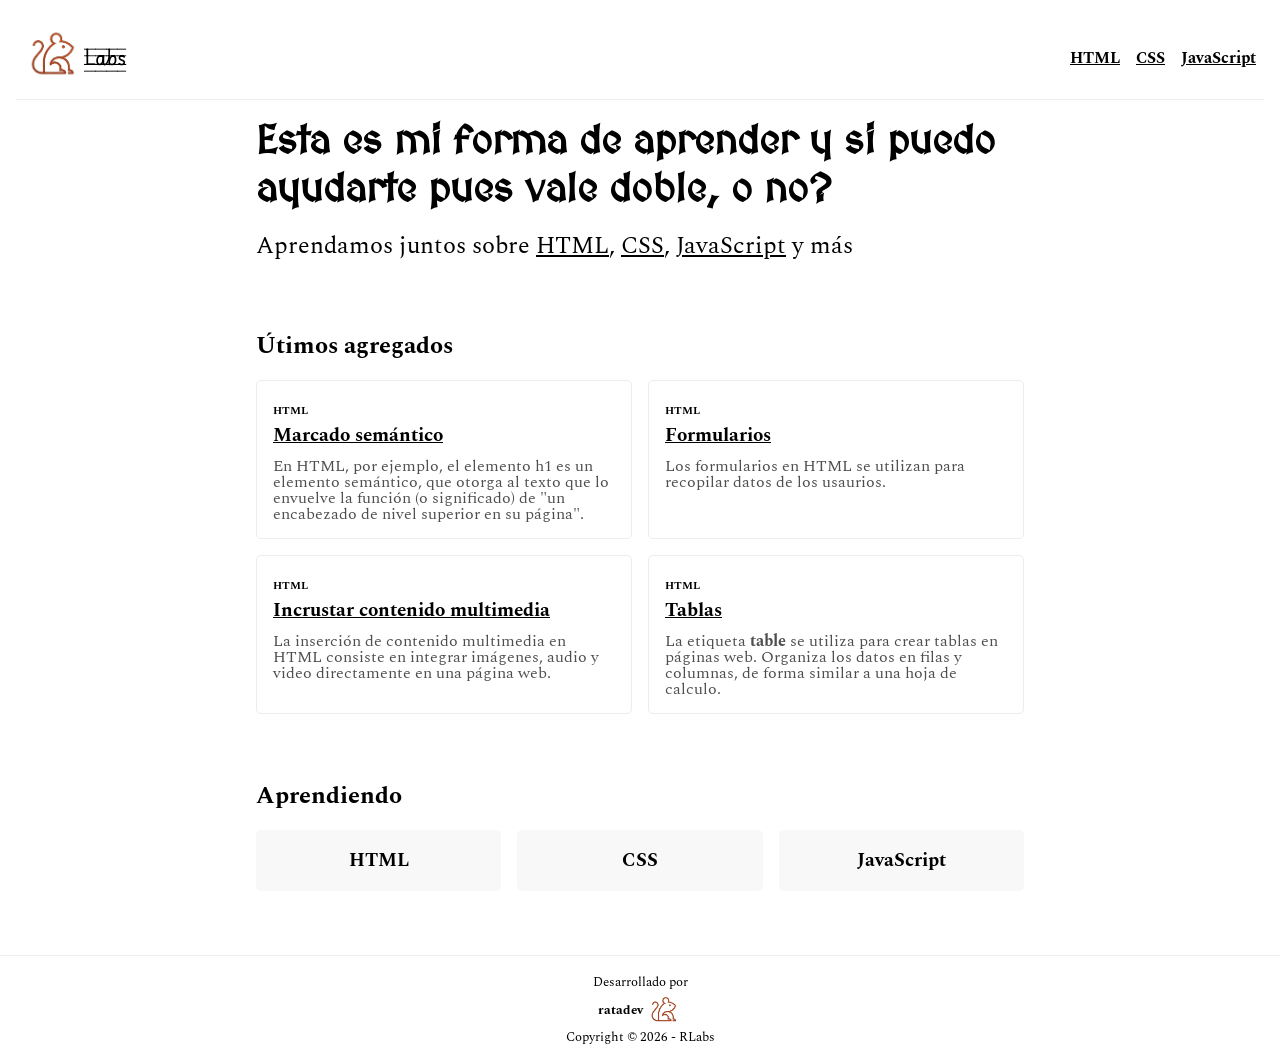
<file: index.html>
<!doctype html>
<html lang="en">
  <head>
    <meta charset="UTF-8" />
    <meta name="viewport" content="width=device-width, initial-scale=1.0" />
    <title>RLabs</title>
    <link rel="stylesheet" href="styles.css" />
    <link rel="icon" type="image/x-icon" href="./public/logo.png" />
  </head>
  <body>
    <div class="container">
      <!-- Navegación -->
      <header>
        <div class="logo">
          <a href="./index.html">
            <img src="./public/logo.png" alt="Logo RLabs" width="60" />
          </a>
          <p>Labs</p>
        </div>
        <nav>
          <ul>
            <li><a href="./html/index.html">HTML</a></li>
            <li><a href="#css">CSS</a></li>
            <li><a href="#javascript">JavaScript</a></li>
          </ul>
        </nav>
      </header>

      <main>
        <!-- Banner -->
        <section class="banner">
          <h1>
            Esta es mi forma de aprender y si puedo ayudarte pues vale doble, o
            no?
          </h1>
          <p>
            Aprendamos juntos sobre <a href="#">HTML</a>, <a href="#">CSS</a>,
            <a href="#">JavaScript</a> y más
          </p>
        </section>

        <!-- Ultimos agregados -->
        <section class="latest-added">
          <h2>Útimos agregados</h2>
          <div class="latest-added-grid">
            <article class="latest-added-article">
              <small><a href="./html/index.html">HTML</a></small>
              <h3>
                <a href="./html/09-semantic-markup.html">Marcado semántico</a>
              </h3>
              <p>
                En HTML, por ejemplo, el elemento h1 es un elemento semántico,
                que otorga al texto que lo envuelve la función (o significado)
                de "un encabezado de nivel superior en su página".
              </p>
            </article>
            <article class="latest-added-article">
              <small><a href="./html/index.html">HTML</a></small>
              <h3>
                <a href="./html/08-form.html">Formularios</a>
              </h3>
              <p>
                Los formularios en HTML se utilizan para recopilar datos de los
                usaurios.
              </p>
            </article>
            <article class="latest-added-article">
              <small><a href="./html/index.html">HTML</a></small>
              <h3>
                <a href="./html/07-embedding-media.html"
                  >Incrustar contenido multimedia</a
                >
              </h3>
              <p>
                La inserción de contenido multimedia en HTML consiste en
                integrar imágenes, audio y video directamente en una página web.
              </p>
            </article>
            <article class="latest-added-article">
              <small><a href="./html/index.html">HTML</a></small>
              <h3>
                <a href="./html/06-table.html">Tablas</a>
              </h3>
              <p>
                La etiqueta <strong>table</strong> se utiliza para crear tablas
                en páginas web. Organiza los datos en filas y columnas, de forma
                similar a una hoja de calculo.
              </p>
            </article>
          </div>
        </section>

        <!-- Techs -->
        <section class="techs">
          <h2>Aprendiendo</h2>
          <div class="techs-grid">
            <article class="tech-article">
              <h3><a href="./html/index.html">HTML</a></h3>
            </article>
            <article class="tech-article">
              <h3><a href="#">CSS</a></h3>
            </article>
            <article class="tech-article">
              <h3><a href="#">JavaScript</a></h3>
            </article>
          </div>
        </section>
      </main>
    </div>

    <footer>
      <small>Desarrollado por</small>
      <a class="author-link" href="https://github.com/ratadev">
        <h5>ratadev</h5>
        <img src="./public/logo.png" alt="GitHub" />
      </a>
      <small>Copyright &copy; 2026 - RLabs</small>
    </footer>

    <!-- TODO: Agregar README.md y subirlo. -->
  </body>
</html>
</file>
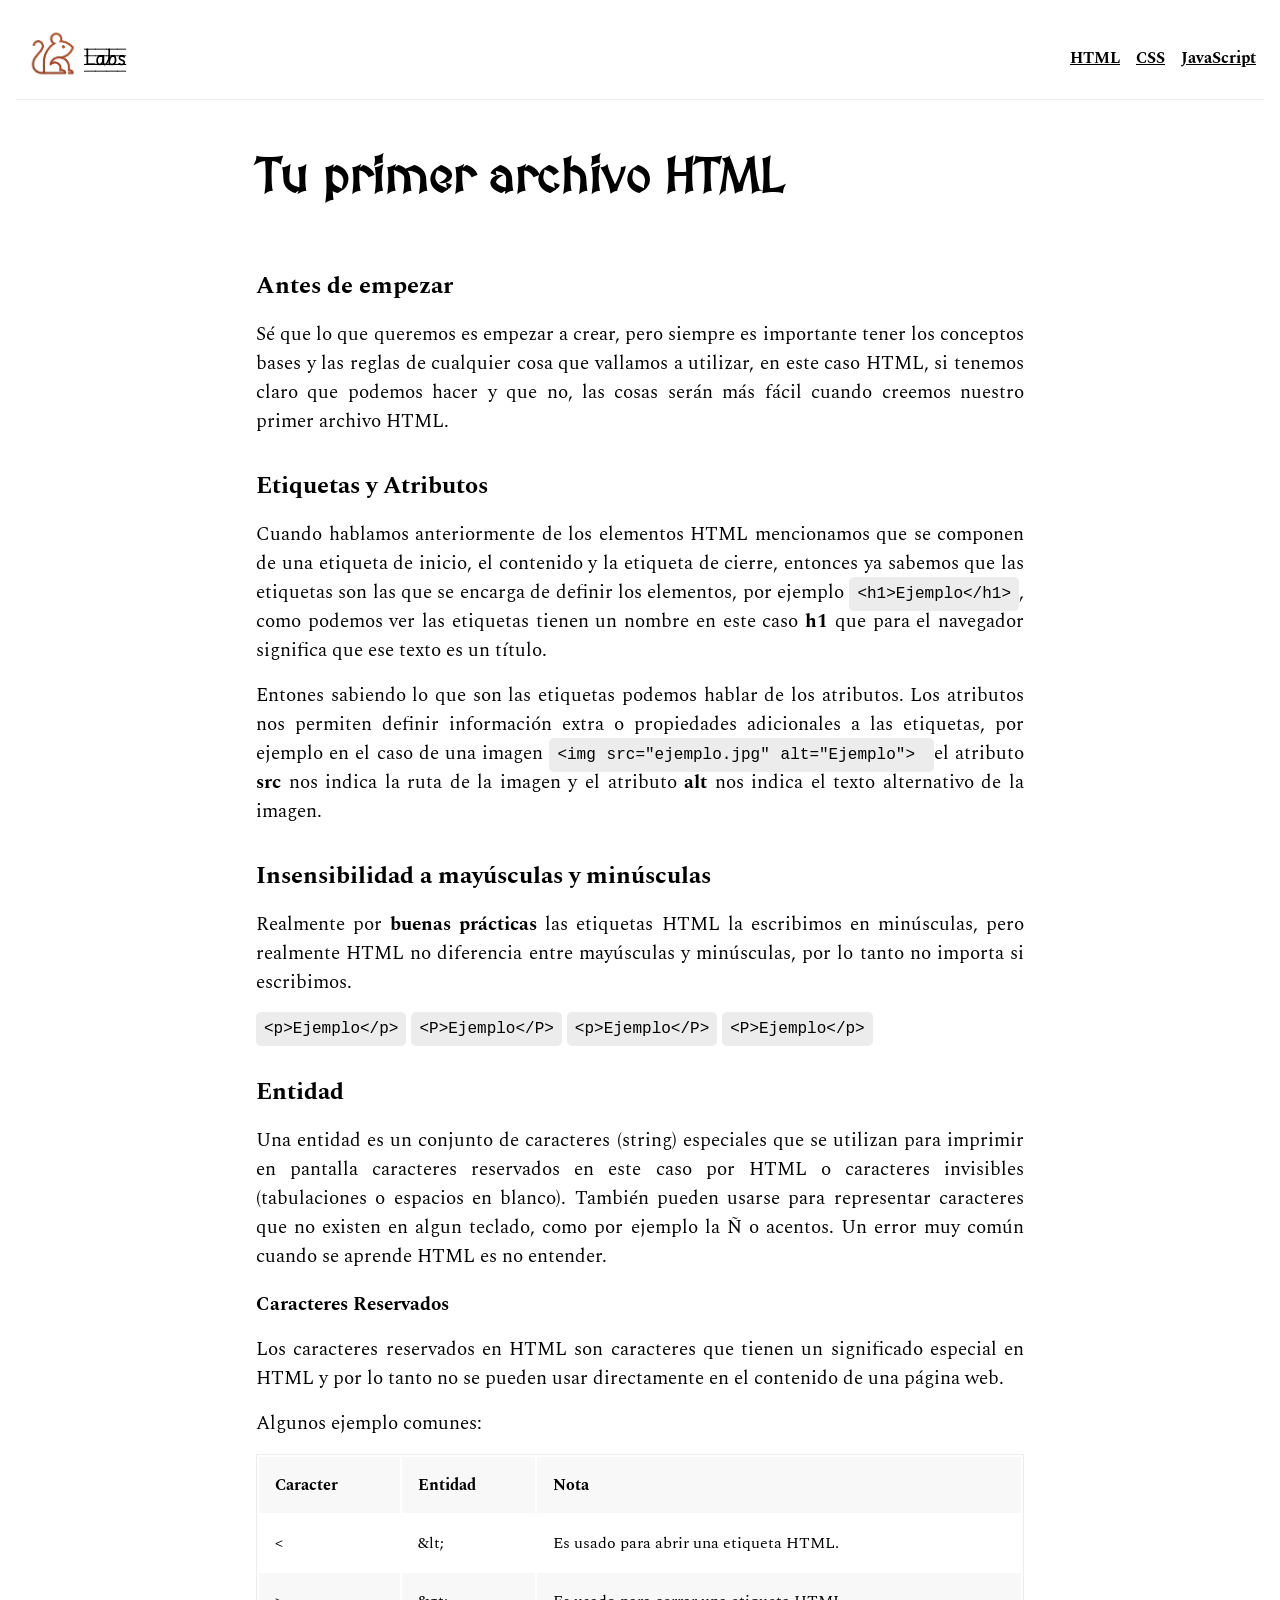
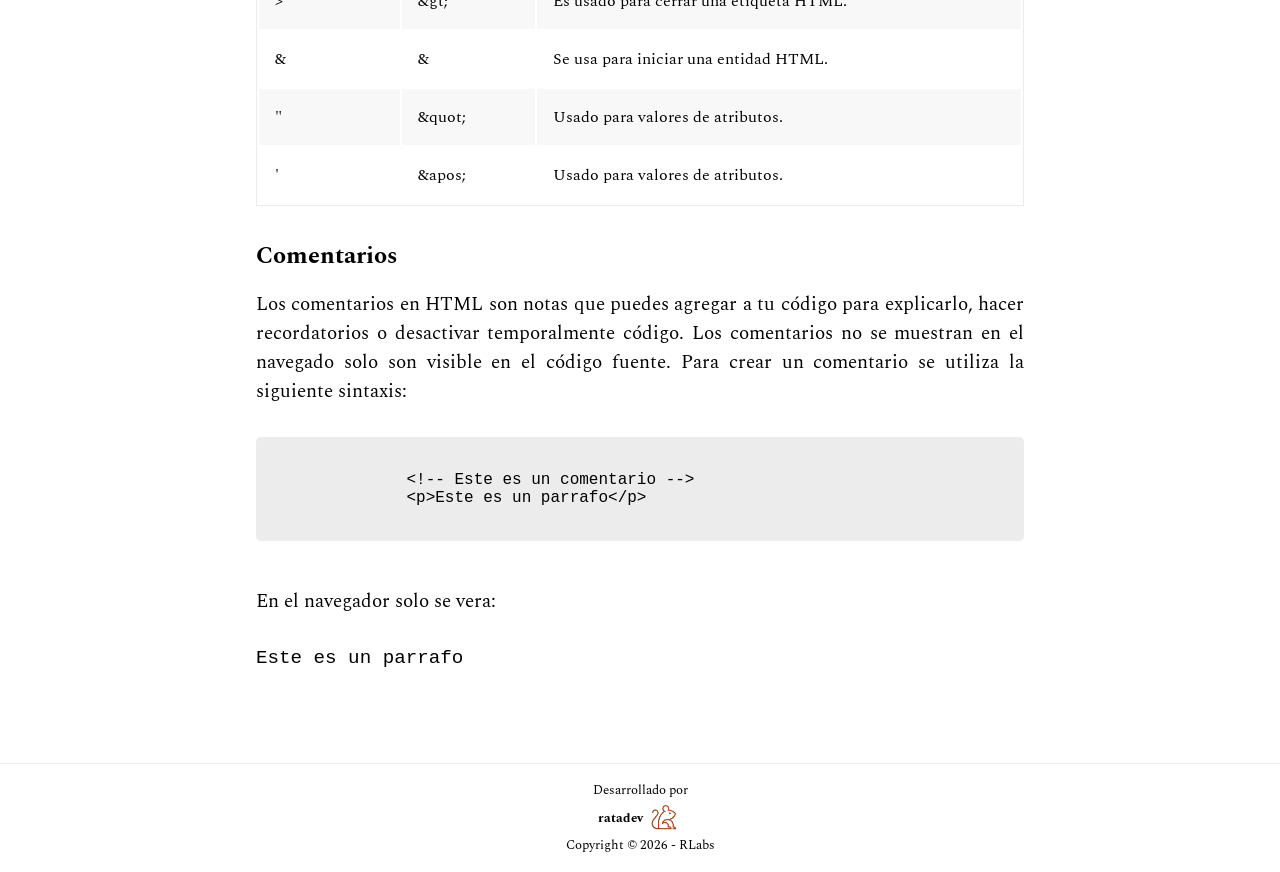
<file: html/01-First-htm-file.html>
<!doctype html>
<html lang="en">
  <head>
    <meta charset="UTF-8" />
    <meta name="viewport" content="width=device-width, initial-scale=1.0" />
    <title>My First HTML File</title>
    <link rel="stylesheet" href="../styles.css" />
  </head>
  <body>
    <div class="container">
      <header>
        <div class="logo">
          <a href="../index.html">
            <img src="../public/logo.png" alt="Logo RLabs" width="60" />
          </a>
          <p>Labs</p>
        </div>
        <nav>
          <ul>
            <li><a href="./index.html">HTML</a></li>
            <li><a href="#css">CSS</a></li>
            <li><a href="#javascript">JavaScript</a></li>
          </ul>
        </nav>
      </header>

      <main>
        <section class="section-title">
          <h1>Tu primer archivo HTML</h1>
        </section>

        <section class="section-content">
          <h2>Antes de empezar</h2>
          <p>
            Sé que lo que queremos es empezar a crear, pero siempre es
            importante tener los conceptos bases y las reglas de cualquier cosa
            que vallamos a utilizar, en este caso HTML, si tenemos claro que
            podemos hacer y que no, las cosas serán más fácil cuando creemos
            nuestro primer archivo HTML.
          </p>

          <h2>Etiquetas y Atributos</h2>
          <p>
            Cuando hablamos anteriormente de los elementos HTML mencionamos que
            se componen de una etiqueta de inicio, el contenido y la etiqueta de
            cierre, entonces ya sabemos que las etiquetas son las que se encarga
            de definir los elementos, por ejemplo
            <code class="code">&lt;h1&gt;Ejemplo&lt;/h1&gt;</code>, como podemos
            ver las etiquetas tienen un nombre en este caso
            <strong>h1</strong> que para el navegador significa que ese texto es
            un título.
          </p>
          <p>
            Entones sabiendo lo que son las etiquetas podemos hablar de los
            atributos. Los atributos nos permiten definir información extra o
            propiedades adicionales a las etiquetas, por ejemplo en el caso de
            una imagen
            <code class="code">
              &lt;img src="ejemplo.jpg" alt="Ejemplo"&gt;
            </code>
            el atributo <strong>src</strong> nos indica la ruta de la imagen y
            el atributo <strong>alt</strong> nos indica el texto alternativo de
            la imagen.
          </p>

          <h2>Insensibilidad a mayúsculas y minúsculas</h2>
          <p>
            Realmente por <strong>buenas prácticas</strong> las etiquetas HTML
            la escribimos en minúsculas, pero realmente HTML no diferencia entre
            mayúsculas y minúsculas, por lo tanto no importa si escribimos.
          </p>
          <p>
            <code class="code">&lt;p&gt;Ejemplo&lt;/p&gt;</code>
            <code class="code">&lt;P&gt;Ejemplo&lt;/P&gt;</code>
            <code class="code">&lt;p&gt;Ejemplo&lt;/P&gt;</code>
            <code class="code">&lt;P&gt;Ejemplo&lt;/p&gt;</code>
          </p>

          <h2>Entidad</h2>
          <p>
            Una entidad es un conjunto de caracteres (string) especiales que se
            utilizan para imprimir en pantalla caracteres reservados en este
            caso por HTML o caracteres invisibles (tabulaciones o espacios en
            blanco). También pueden usarse para representar caracteres que no
            existen en algun teclado, como por ejemplo la Ñ o acentos. Un error
            muy común cuando se aprende HTML es no entender.
          </p>
          <h3>Caracteres Reservados</h3>
          <p>
            Los caracteres reservados en HTML son caracteres que tienen un
            significado especial en HTML y por lo tanto no se pueden usar
            directamente en el contenido de una página web.
          </p>
          <p>Algunos ejemplo comunes:</p>
          <table class="table">
            <thead>
              <tr>
                <th>Caracter</th>
                <th>Entidad</th>
                <th>Nota</th>
              </tr>
            </thead>
            <tbody>
              <tr>
                <td>&lt;</td>
                <td>&amp;lt;</td>
                <td>Es usado para abrir una etiqueta HTML.</td>
              </tr>
              <tr>
                <td>&gt;</td>
                <td>&amp;gt;</td>
                <td>Es usado para cerrar una etiqueta HTML.</td>
              </tr>
              <tr>
                <td>&amp;</td>
                <td>&amp</td>
                <td>Se usa para iniciar una entidad HTML.</td>
              </tr>
              <tr>
                <td>&quot;</td>
                <td>&amp;quot;</td>
                <td>Usado para valores de atributos.</td>
              </tr>
              <tr>
                <td>&apos;</td>
                <td>&amp;apos;</td>
                <td>Usado para valores de atributos.</td>
              </tr>
            </tbody>
          </table>

          <h2>Comentarios</h2>
          <p>
            Los comentarios en HTML son notas que puedes agregar a tu código
            para explicarlo, hacer recordatorios o desactivar temporalmente
            código. Los comentarios no se muestran en el navegado solo son
            visible en el código fuente. Para crear un comentario se utiliza la
            siguiente sintaxis:
          </p>
          <pre>
            <code>
              &lt;!-- Este es un comentario -->
              &lt;p&gt;Este es un parrafo&lt;/p&gt;
            </code>
          </pre>
          <p>En el navegador solo se vera:</p>
          <pre>
            <p>Este es un parrafo</p>
          </pre>
        </section>
      </main>
    </div>

    <footer>
      <small>Desarrollado por</small>
      <a class="author-link" href="https://github.com/ratadev">
        <h5>ratadev</h5>
        <img src="../public/logo.png" alt="GitHub" />
      </a>
      <small>Copyright &copy; 2026 - RLabs</small>
    </footer>
  </body>
</html>
</file>
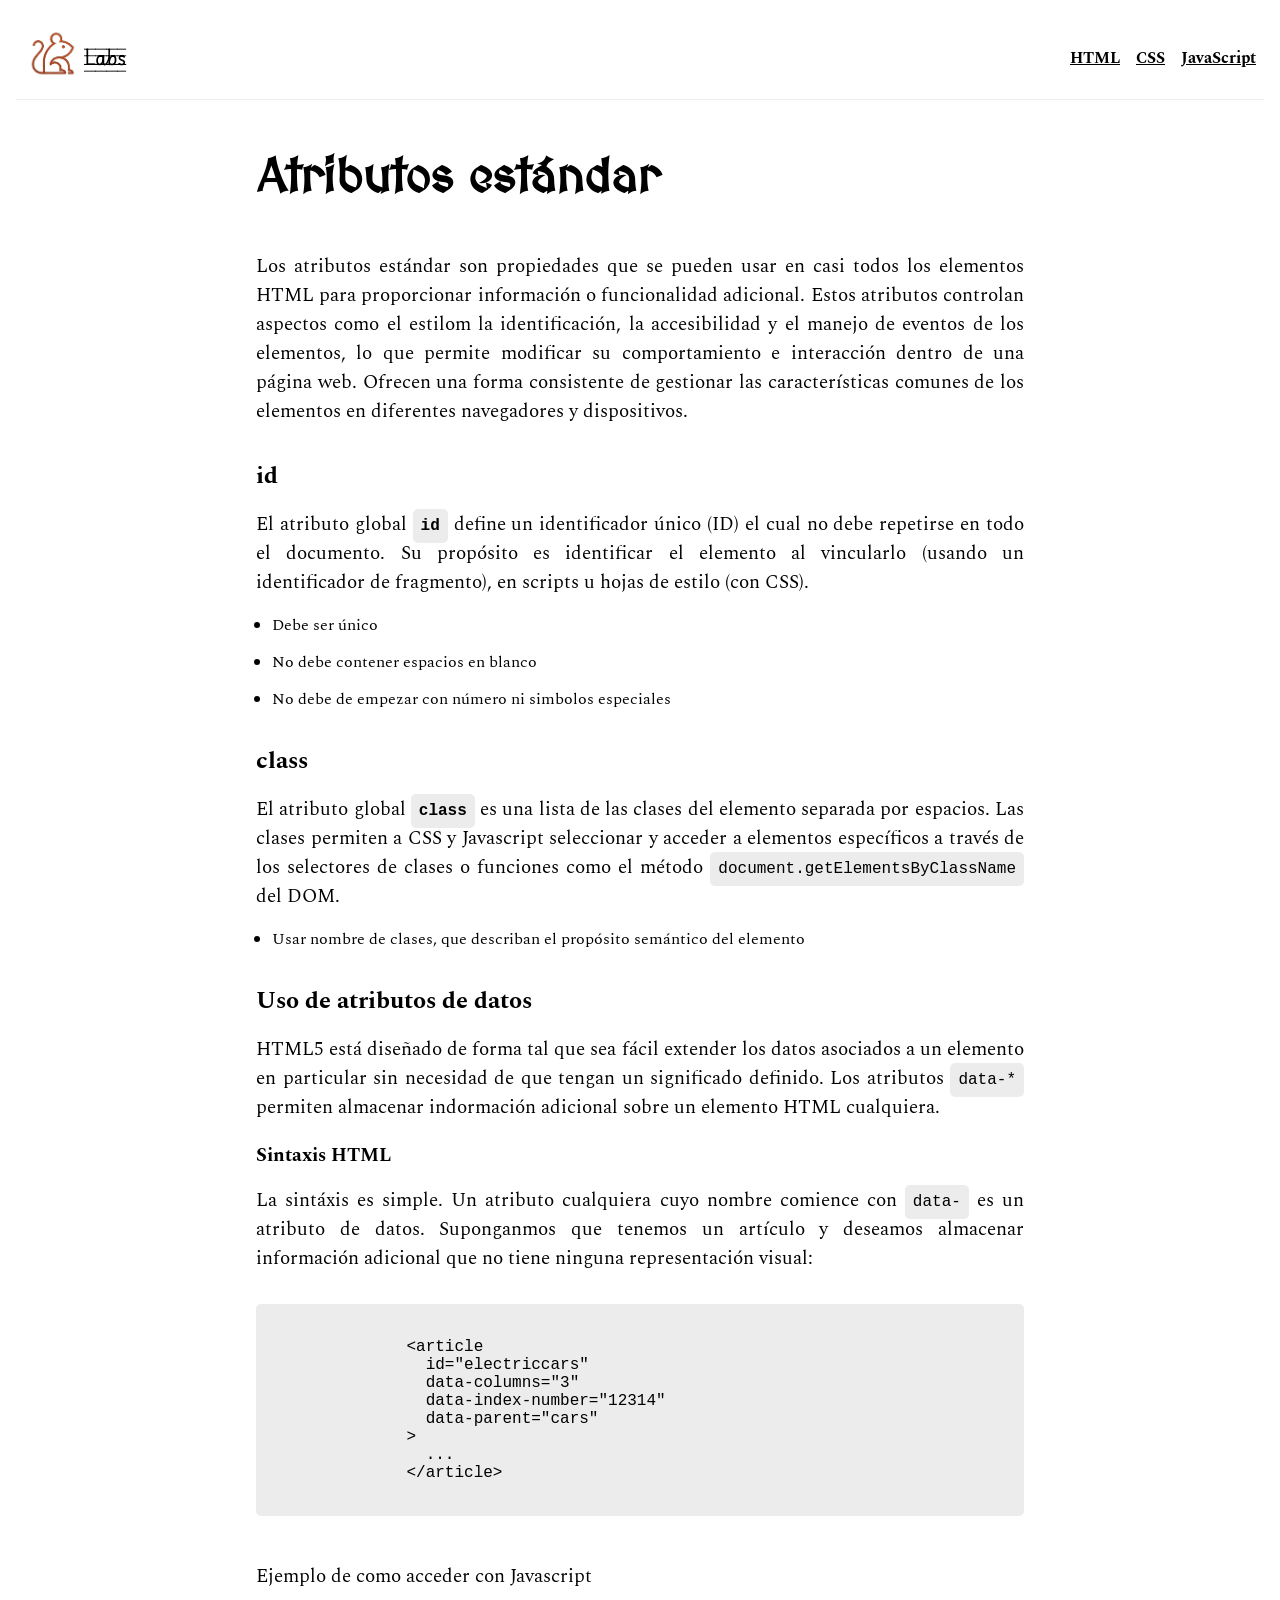
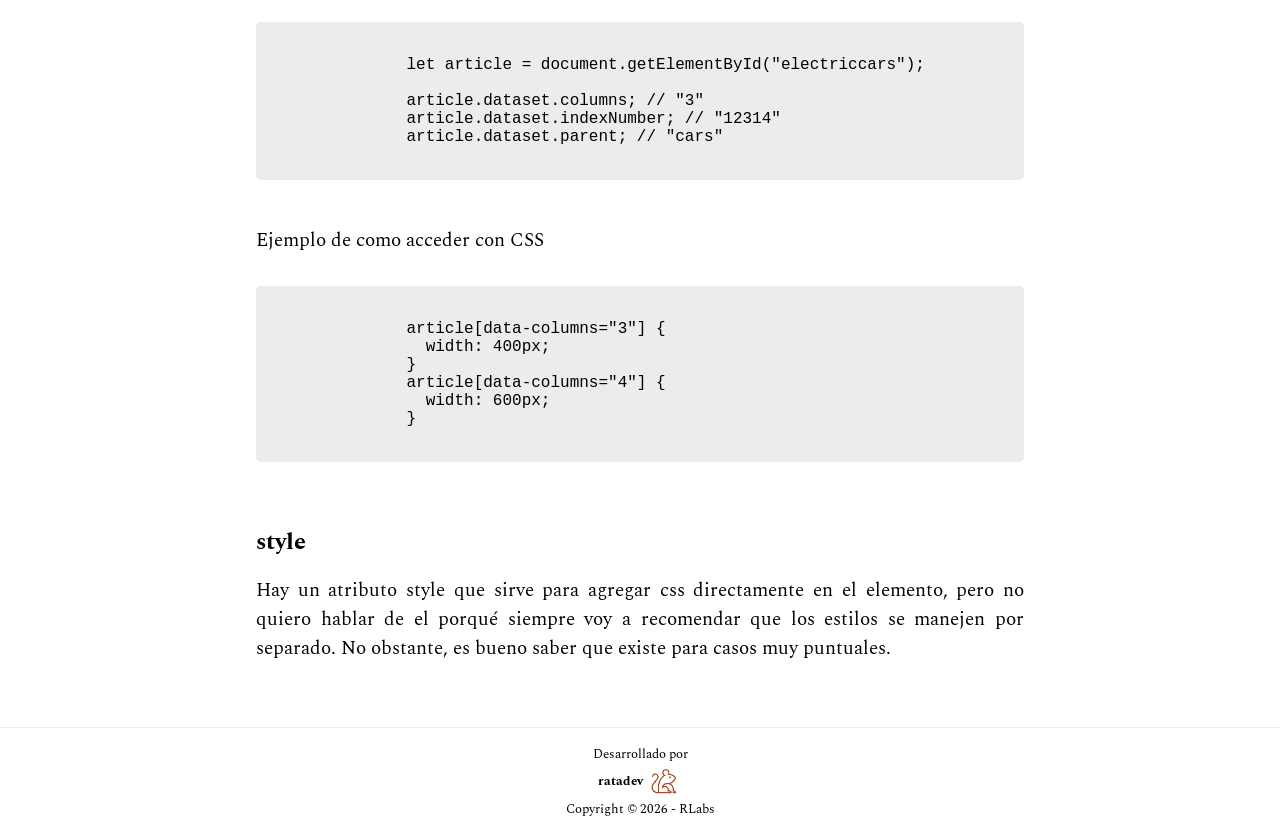
<file: html/04-standard-attributes.html>
<!doctype html>
<html lang="en">
  <head>
    <meta charset="UTF-8" />
    <meta name="viewport" content="width=device-width, initial-scale=1.0" />
    <title>Atributos Globales - HTML</title>
    <link rel="stylesheet" href="../styles.css" />
  </head>
  <body>
    <div class="container">
      <header>
        <div class="logo">
          <a href="../index.html">
            <img src="../public/logo.png" alt="Logo RLabs" width="60" />
          </a>
          <p>Labs</p>
        </div>
        <nav>
          <ul>
            <li><a href="./index.html">HTML</a></li>
            <li><a href="#css">CSS</a></li>
            <li><a href="#javascript">JavaScript</a></li>
          </ul>
        </nav>
      </header>

      <main>
        <section class="section-title">
          <h1>Atributos estándar</h1>
        </section>
        <section class="section-content">
          <p>
            Los atributos estándar son propiedades que se pueden usar en casi
            todos los elementos HTML para proporcionar información o
            funcionalidad adicional. Estos atributos controlan aspectos como el
            estilom la identificación, la accesibilidad y el manejo de eventos
            de los elementos, lo que permite modificar su comportamiento e
            interacción dentro de una página web. Ofrecen una forma consistente
            de gestionar las características comunes de los elementos en
            diferentes navegadores y dispositivos.
          </p>

          <h2>id</h2>
          <p>
            El atributo global <strong class="code">id</strong> define un
            identificador único (ID) el cual no debe repetirse en todo el
            documento. Su propósito es identificar el elemento al vincularlo
            (usando un identificador de fragmento), en scripts u hojas de estilo
            (con CSS).
          </p>
          <ul class="list">
            <li>Debe ser único</li>
            <li>No debe contener espacios en blanco</li>
            <li>No debe de empezar con número ni simbolos especiales</li>
          </ul>

          <h2>class</h2>
          <p>
            El atributo global <strong class="code">class</strong> es una lista
            de las clases del elemento separada por espacios. Las clases
            permiten a CSS y Javascript seleccionar y acceder a elementos
            específicos a través de los selectores de clases o funciones como el
            método <code class="code">document.getElementsByClassName</code> del
            DOM.
          </p>
          <ul class="list">
            <li>
              Usar nombre de clases, que describan el propósito semántico del
              elemento
            </li>
          </ul>

          <h2>Uso de atributos de datos</h2>
          <p>
            HTML5 está diseñado de forma tal que sea fácil extender los datos
            asociados a un elemento en particular sin necesidad de que tengan un
            significado definido. Los atributos
            <code class="code">data-*</code> permiten almacenar indormación
            adicional sobre un elemento HTML cualquiera.
          </p>
          <h3>Sintaxis HTML</h3>
          <p>
            La sintáxis es simple. Un atributo cualquiera cuyo nombre comience
            con <code class="code">data-</code> es un atributo de datos.
            Suponganmos que tenemos un artículo y deseamos almacenar información
            adicional que no tiene ninguna representación visual:
          </p>
          <pre>
            <code>
              &lt;article
                id="electriccars"
                data-columns="3"
                data-index-number="12314"
                data-parent="cars"
              &gt;
                ...
              &lt;/article&gt;
            </code>
          </pre>
          <p>Ejemplo de como acceder con Javascript</p>
          <pre>
            <code>
              let article = document.getElementById("electriccars");

              article.dataset.columns; // "3"
              article.dataset.indexNumber; // "12314"
              article.dataset.parent; // "cars"
            </code>
          </pre>
          <p>Ejemplo de como acceder con CSS</p>
          <pre>
            <code>
              article[data-columns="3"] {
                width: 400px;
              }
              article[data-columns="4"] {
                width: 600px;
              }
            </code>
          </pre>

          <h2>style</h2>
          <p>
            Hay un atributo style que sirve para agregar css directamente en el
            elemento, pero no quiero hablar de el porqué siempre voy a
            recomendar que los estilos se manejen por separado. No obstante, es
            bueno saber que existe para casos muy puntuales.
          </p>
        </section>
      </main>
    </div>

    <footer>
      <small>Desarrollado por</small>
      <a class="author-link" href="https://github.com/ratadev">
        <h5>ratadev</h5>
        <img src="../public/logo.png" alt="GitHub" />
      </a>
      <small>Copyright &copy; 2026 - RLabs</small>
    </footer>
  </body>
</html>
</file>
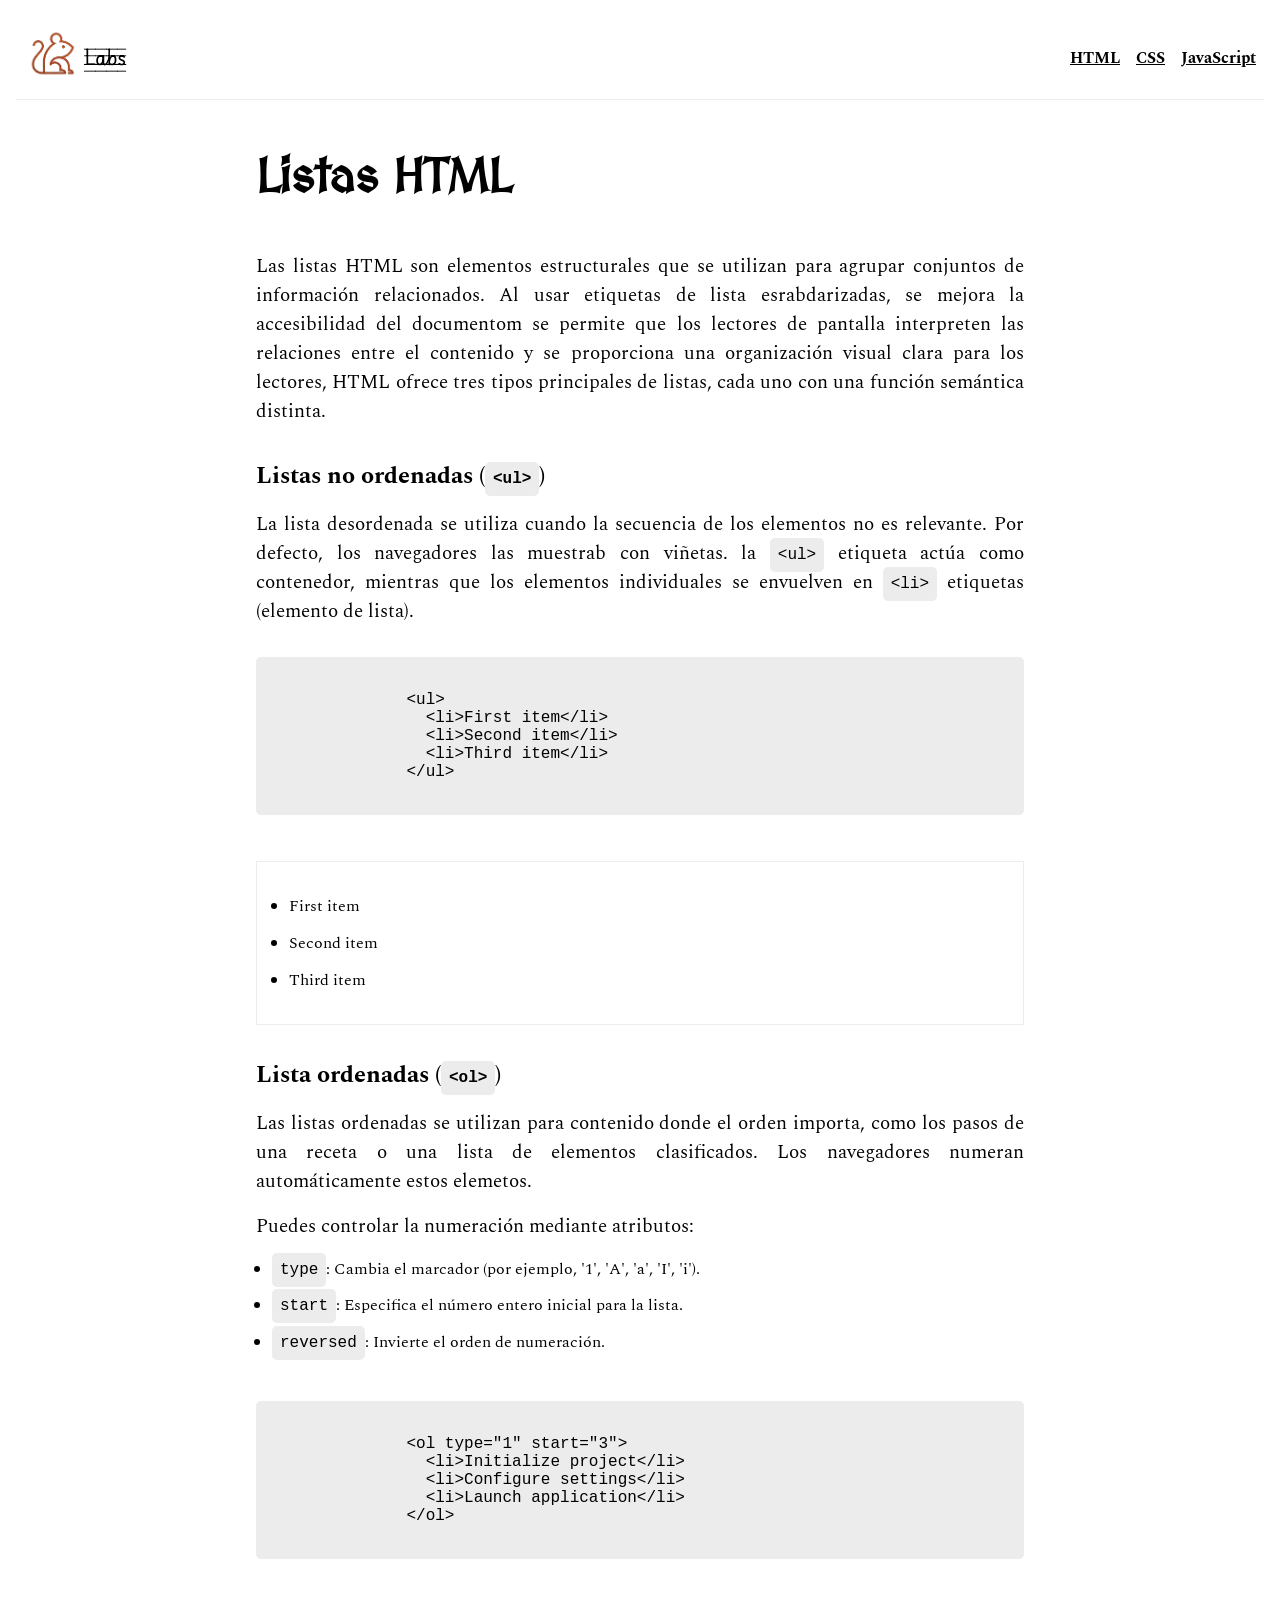
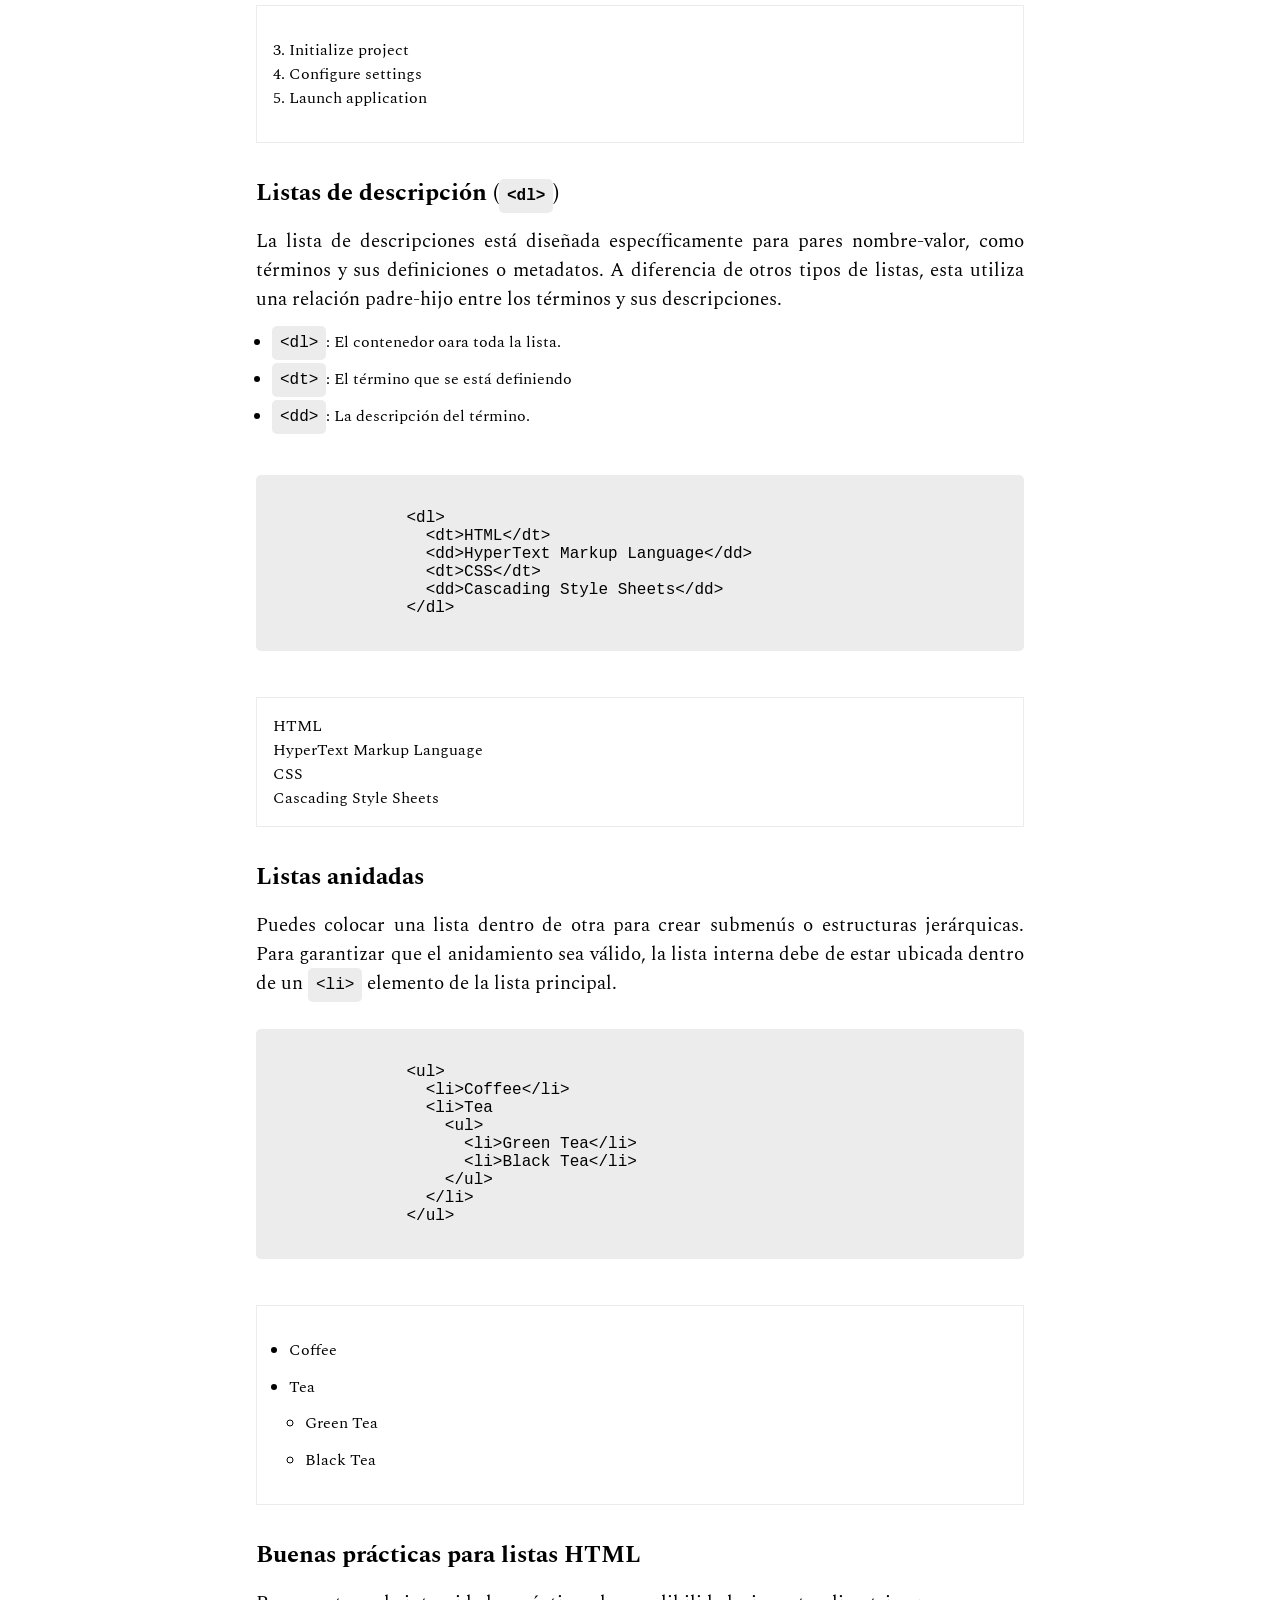
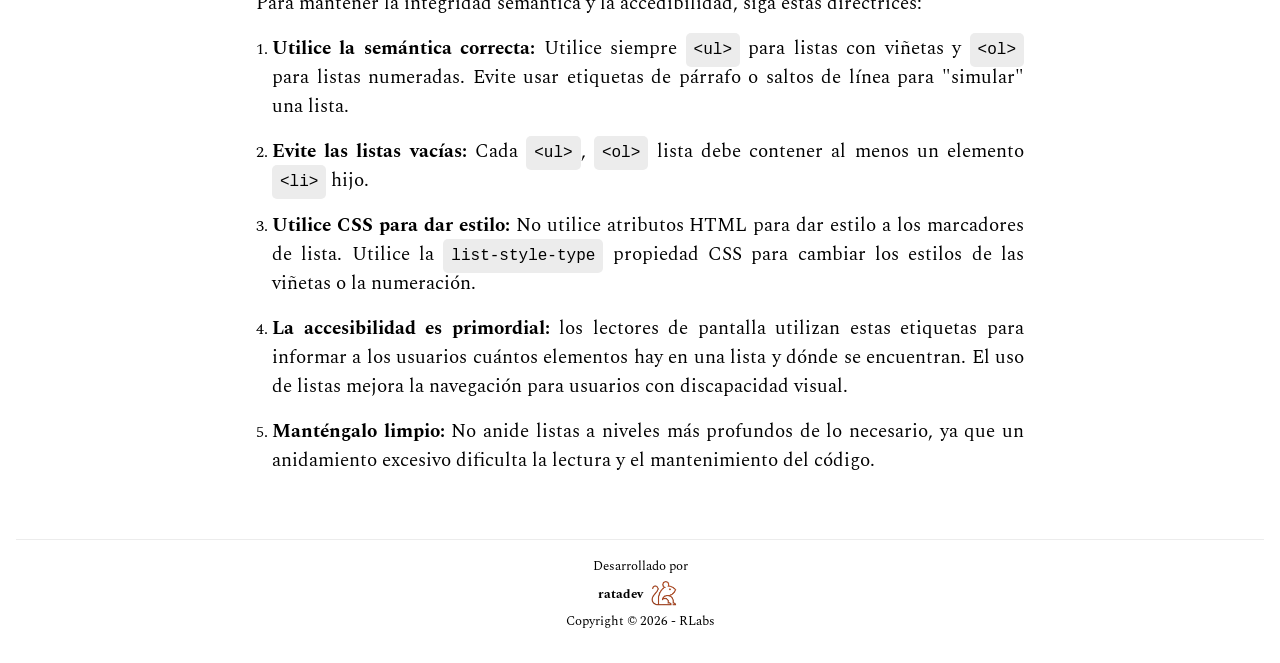
<file: html/05-list-and-types.html>
<!doctype html>
<html lang="en">
  <head>
    <meta charset="UTF-8" />
    <meta name="viewport" content="width=device-width, initial-scale=1.0" />
    <title>List and Types - HTML</title>
    <link rel="stylesheet" href="../styles.css" />
  </head>
  <body>
    <div class="container">
      <header>
        <div class="logo">
          <a href="../index.html">
            <img src="../public/logo.png" alt="Logo RLabs" width="60" />
          </a>
          <p>Labs</p>
        </div>
        <nav>
          <ul>
            <li><a href="./index.html">HTML</a></li>
            <li><a href="#css">CSS</a></li>
            <li><a href="#javascript">JavaScript</a></li>
          </ul>
        </nav>
      </header>

      <main>
        <section class="section-title">
          <h1>Listas HTML</h1>
        </section>
        <section class="section-content">
          <p>
            Las listas HTML son elementos estructurales que se utilizan para
            agrupar conjuntos de información relacionados. Al usar etiquetas de
            lista esrabdarizadas, se mejora la accesibilidad del documentom se
            permite que los lectores de pantalla interpreten las relaciones
            entre el contenido y se proporciona una organización visual clara
            para los lectores, HTML ofrece tres tipos principales de listas,
            cada uno con una función semántica distinta.
          </p>

          <h2>Listas no ordenadas (<code class="code">&lt;ul&gt;</code>)</h2>
          <p>
            La lista desordenada se utiliza cuando la secuencia de los elementos
            no es relevante. Por defecto, los navegadores las muestrab con
            viñetas. la <code class="code">&lt;ul&gt;</code> etiqueta actúa como
            contenedor, mientras que los elementos individuales se envuelven en
            <code class="code">&lt;li&gt;</code> etiquetas (elemento de lista).
          </p>
          <pre>
            <code>
              &lt;ul&gt;
                &lt;li&gt;First item&lt;/li&gt;
                &lt;li&gt;Second item&lt;/li&gt;
                &lt;li&gt;Third item&lt;/li&gt;
              &lt;/ul&gt;
            </code>
          </pre>
          <div class="demo">
            <ul class="list">
              <li>First item</li>
              <li>Second item</li>
              <li>Third item</li>
            </ul>
          </div>

          <h2>Lista ordenadas (<code class="code">&lt;ol&gt;</code>)</h2>
          <p>
            Las listas ordenadas se utilizan para contenido donde el orden
            importa, como los pasos de una receta o una lista de elementos
            clasificados. Los navegadores numeran automáticamente estos
            elemetos.
          </p>
          <p>Puedes controlar la numeración mediante atributos:</p>
          <ul class="list">
            <li>
              <code class="code">type</code>: Cambia el marcador (por ejemplo,
              '1', 'A', 'a', 'I', 'i').
            </li>
            <li>
              <code class="code">start</code>: Especifica el número entero
              inicial para la lista.
            </li>
            <li>
              <code class="code">reversed</code>: Invierte el orden de
              numeración.
            </li>
          </ul>
          <pre>
            <code>
              &lt;ol type="1" start="3"&gt;
                &lt;li&gt;Initialize project&lt;/li&gt;
                &lt;li&gt;Configure settings&lt;/li&gt;
                &lt;li&gt;Launch application&lt;/li&gt;
              &lt;/ol&gt;
            </code>
          </pre>
          <div class="demo">
            <ol type="1" start="3" class="list-ordered">
              <li>Initialize project</li>
              <li>Configure settings</li>
              <li>Launch application</li>
            </ol>
          </div>

          <h2>Listas de descripción (<code class="code">&lt;dl&gt;</code>)</h2>
          <p>
            La lista de descripciones está diseñada específicamente para pares
            nombre-valor, como términos y sus definiciones o metadatos. A
            diferencia de otros tipos de listas, esta utiliza una relación
            padre-hijo entre los términos y sus descripciones.
          </p>
          <ul class="list">
            <li>
              <code class="code">&lt;dl&gt;</code>: El contenedor oara toda la
              lista.
            </li>
            <li>
              <code class="code">&lt;dt&gt;</code>: El término que se está
              definiendo
            </li>
            <li>
              <code class="code">&lt;dd&gt;</code>: La descripción del término.
            </li>
          </ul>
          <pre>
            <code>
              &lt;dl&gt;
                &lt;dt&gt;HTML&lt;/dt&gt;
                &lt;dd&gt;HyperText Markup Language&lt;/dd&gt;
                &lt;dt&gt;CSS&lt;/dt&gt;
                &lt;dd&gt;Cascading Style Sheets&lt;/dd&gt;
              &lt;/dl&gt;
            </code>
          </pre>
          <div class="demo">
            <dl>
              <dt>HTML</dt>
              <dd>HyperText Markup Language</dd>
              <dt>CSS</dt>
              <dd>Cascading Style Sheets</dd>
            </dl>
          </div>

          <h2>Listas anidadas</h2>
          <p>
            Puedes colocar una lista dentro de otra para crear submenús o
            estructuras jerárquicas. Para garantizar que el anidamiento sea
            válido, la lista interna debe de estar ubicada dentro de un
            <code class="code">&lt;li&gt;</code> elemento de la lista principal.
          </p>
          <pre>
            <code>
              &lt;ul&gt;
                &lt;li&gt;Coffee&lt;/li&gt;
                &lt;li&gt;Tea
                  &lt;ul&gt;
                    &lt;li&gt;Green Tea&lt;/li&gt;
                    &lt;li&gt;Black Tea&lt;/li&gt;
                  &lt;/ul&gt;
                &lt;/li&gt;
              &lt;/ul&gt;
            </code>
          </pre>
          <div class="demo">
            <ul class="list">
              <li>Coffee</li>
              <li>
                Tea
                <ul class="sub-list">
                  <li>Green Tea</li>
                  <li>Black Tea</li>
                </ul>
              </li>
            </ul>
          </div>

          <h2>Buenas prácticas para listas HTML</h2>
          <p>
            Para mantener la integridad semántica y la accedibilidad, siga estas
            directrices:
          </p>
          <ol class="list-ordered">
            <li>
              <p>
                <strong>Utilice la semántica correcta:</strong>
                Utilice siempre <code class="code">&lt;ul&gt;</code> para listas
                con viñetas y <code class="code">&lt;ol&gt;</code> para listas
                numeradas. Evite usar etiquetas de párrafo o saltos de línea
                para "simular" una lista.
              </p>
            </li>
            <li>
              <p>
                <strong>Evite las listas vacías:</strong>
                Cada <code class="code">&lt;ul&gt;</code>,
                <code class="code">&lt;ol&gt;</code> lista debe contener al
                menos un elemento <code class="code">&lt;li&gt;</code> hijo.
              </p>
            </li>
            <li>
              <p>
                <strong>Utilice CSS para dar estilo:</strong>
                No utilice atributos HTML para dar estilo a los marcadores de
                lista. Utilice la
                <code class="code">list-style-type</code> propiedad CSS para
                cambiar los estilos de las viñetas o la numeración.
              </p>
            </li>
            <li>
              <p>
                <strong>La accesibilidad es primordial:</strong>
                los lectores de pantalla utilizan estas etiquetas para informar
                a los usuarios cuántos elementos hay en una lista y dónde se
                encuentran. El uso de listas mejora la navegación para usuarios
                con discapacidad visual.
              </p>
            </li>
            <li>
              <p>
                <strong>Manténgalo limpio:</strong>
                No anide listas a niveles más profundos de lo necesario, ya que
                un anidamiento excesivo dificulta la lectura y el mantenimiento
                del código.
              </p>
            </li>
          </ol>
        </section>
      </main>

      <footer>
        <small>Desarrollado por</small>
        <a class="author-link" href="https://github.com/ratadev">
          <h5>ratadev</h5>
          <img src="../public/logo.png" alt="GitHub" />
        </a>
        <small>Copyright &copy; 2026 - RLabs</small>
      </footer>
    </div>
  </body>
</html>
</file>
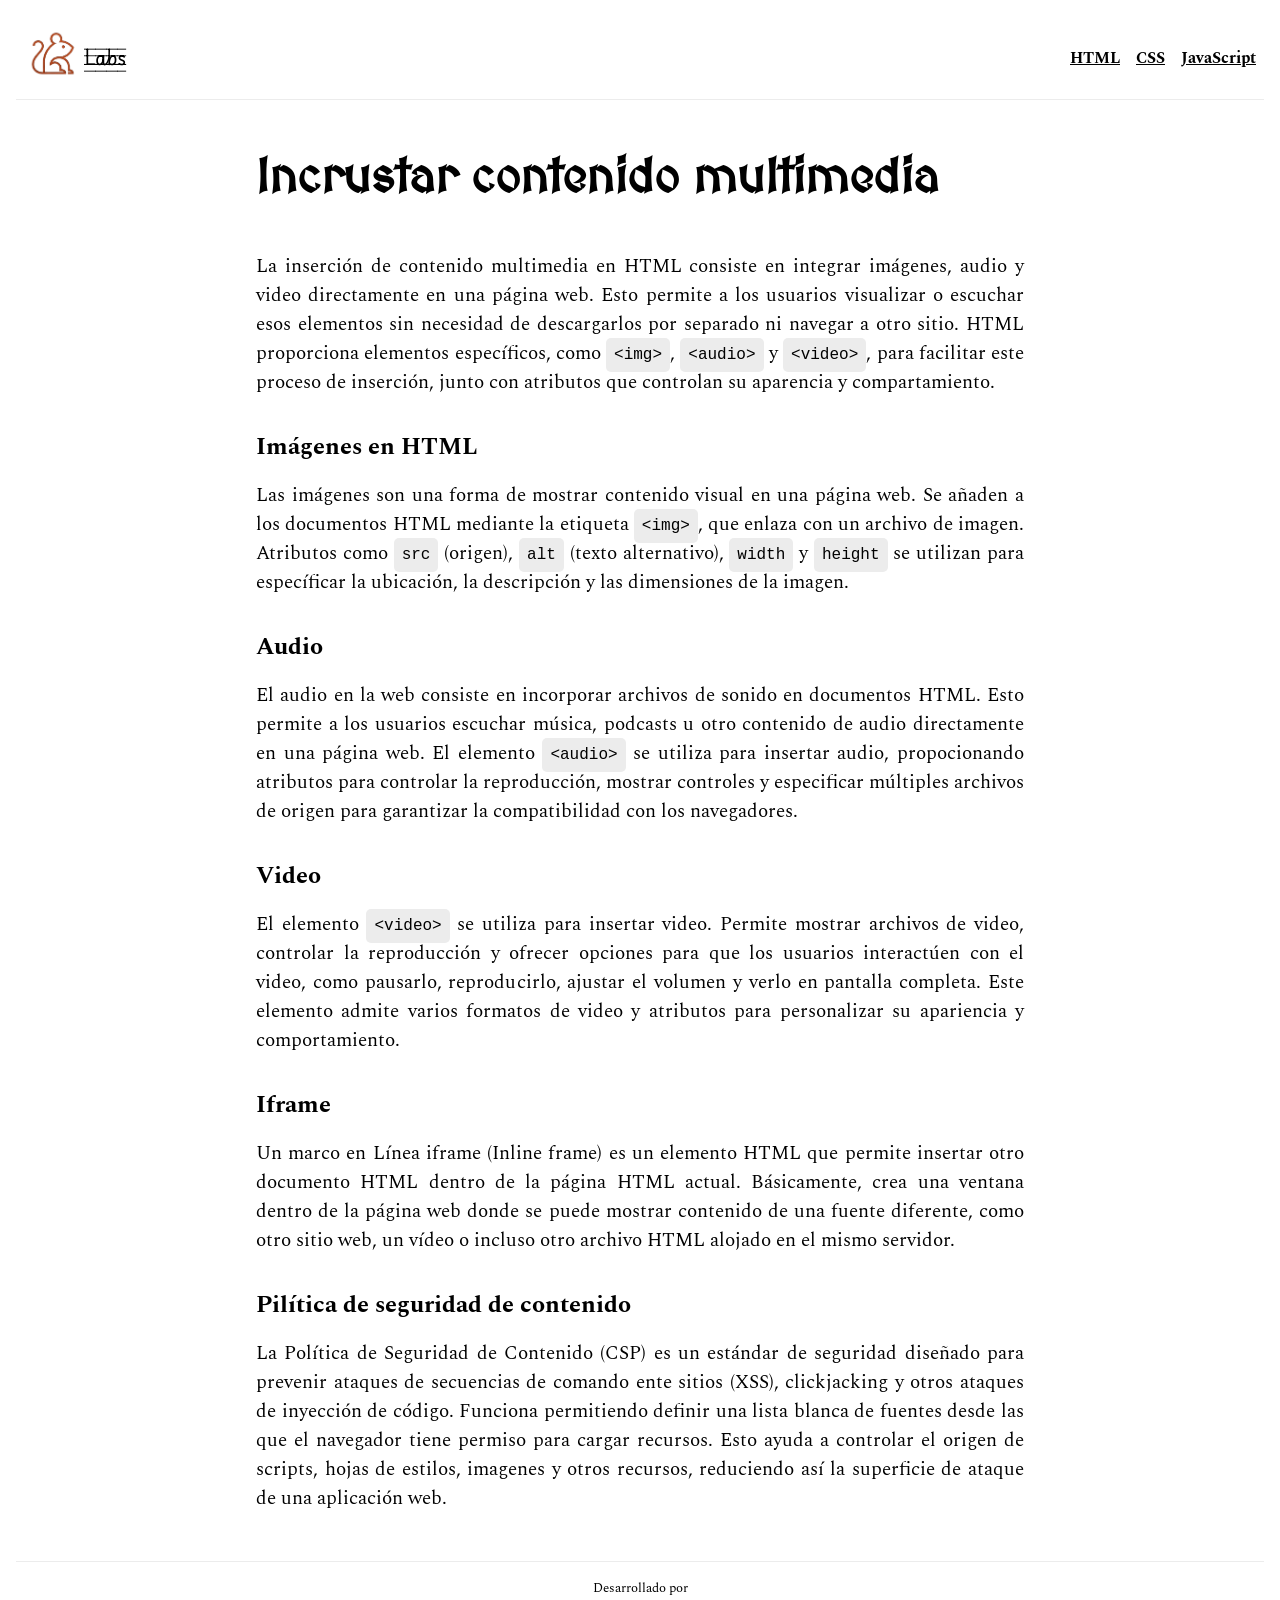
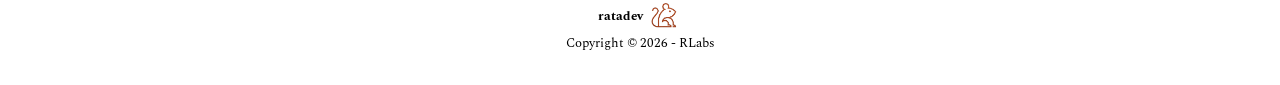
<file: html/07-embedding-media.html>
<!doctype html>
<html lang="en">
  <head>
    <meta charset="UTF-8" />
    <meta name="viewport" content="width=device-width, initial-scale=1.0" />
    <title>Inserción de contenido multimedia</title>
    <link rel="stylesheet" href="../styles.css" />
  </head>

  <body>
    <div class="container">
      <header>
        <div class="logo">
          <a href="../index.html">
            <img src="../public/logo.png" alt="Logo RLabs" width="60" />
          </a>
          <p>Labs</p>
        </div>
        <nav>
          <ul>
            <li><a href="./index.html">HTML</a></li>
            <li><a href="#css">CSS</a></li>
            <li><a href="#javascript">JavaScript</a></li>
          </ul>
        </nav>
      </header>
      <main>
        <section class="section-title">
          <h1>Incrustar contenido multimedia</h1>
        </section>
        <section class="section-content">
          <p>
            La inserción de contenido multimedia en HTML consiste en integrar
            imágenes, audio y video directamente en una página web. Esto permite
            a los usuarios visualizar o escuchar esos elementos sin necesidad de
            descargarlos por separado ni navegar a otro sitio. HTML proporciona
            elementos específicos, como <code class="code">&lt;img&gt;</code>,
            <code class="code">&lt;audio&gt;</code> y
            <code class="code">&lt;video&gt;</code>, para facilitar este proceso
            de inserción, junto con atributos que controlan su aparencia y
            compartamiento.
          </p>

          <h2>Imágenes en HTML</h2>
          <p>
            Las imágenes son una forma de mostrar contenido visual en una página
            web. Se añaden a los documentos HTML mediante la etiqueta
            <code class="code">&lt;img&gt;</code>, que enlaza con un archivo de
            imagen. Atributos como <code class="code">src</code> (origen),
            <code class="code">alt</code> (texto alternativo),
            <code class="code">width</code> y
            <code class="code">height</code> se utilizan para específicar la
            ubicación, la descripción y las dimensiones de la imagen.
          </p>

          <h2>Audio</h2>
          <p>
            El audio en la web consiste en incorporar archivos de sonido en
            documentos HTML. Esto permite a los usuarios escuchar música,
            podcasts u otro contenido de audio directamente en una página web.
            El elemento <code class="code">&lt;audio&gt;</code> se utiliza para
            insertar audio, propocionando atributos para controlar la
            reproducción, mostrar controles y especificar múltiples archivos de
            origen para garantizar la compatibilidad con los navegadores.
          </p>

          <h2>Video</h2>
          <p>
            El elemento <code class="code">&lt;video&gt;</code> se utiliza para
            insertar video. Permite mostrar archivos de video, controlar la
            reproducción y ofrecer opciones para que los usuarios interactúen
            con el video, como pausarlo, reproducirlo, ajustar el volumen y
            verlo en pantalla completa. Este elemento admite varios formatos de
            video y atributos para personalizar su apariencia y comportamiento.
          </p>

          <h2>Iframe</h2>
          <p>
            Un marco en Línea iframe (Inline frame) es un elemento HTML que
            permite insertar otro documento HTML dentro de la página HTML
            actual. Básicamente, crea una ventana dentro de la página web donde
            se puede mostrar contenido de una fuente diferente, como otro sitio
            web, un vídeo o incluso otro archivo HTML alojado en el mismo
            servidor.
          </p>

          <h2>Pilítica de seguridad de contenido</h2>
          <p>
            La Política de Seguridad de Contenido (CSP) es un estándar de
            seguridad diseñado para prevenir ataques de secuencias de comando
            ente sitios (XSS), clickjacking y otros ataques de inyección de
            código. Funciona permitiendo definir una lista blanca de fuentes
            desde las que el navegador tiene permiso para cargar recursos. Esto
            ayuda a controlar el origen de scripts, hojas de estilos, imagenes y
            otros recursos, reduciendo así la superficie de ataque de una
            aplicación web.
          </p>
        </section>
      </main>

      <footer>
        <small>Desarrollado por</small>
        <a class="author-link" href="https://github.com/ratadev">
          <h5>ratadev</h5>
          <img src="../public/logo.png" alt="GitHub" />
        </a>
        <small>Copyright &copy; 2026 - RLabs</small>
      </footer>
    </div>
  </body>
</html>
</file>
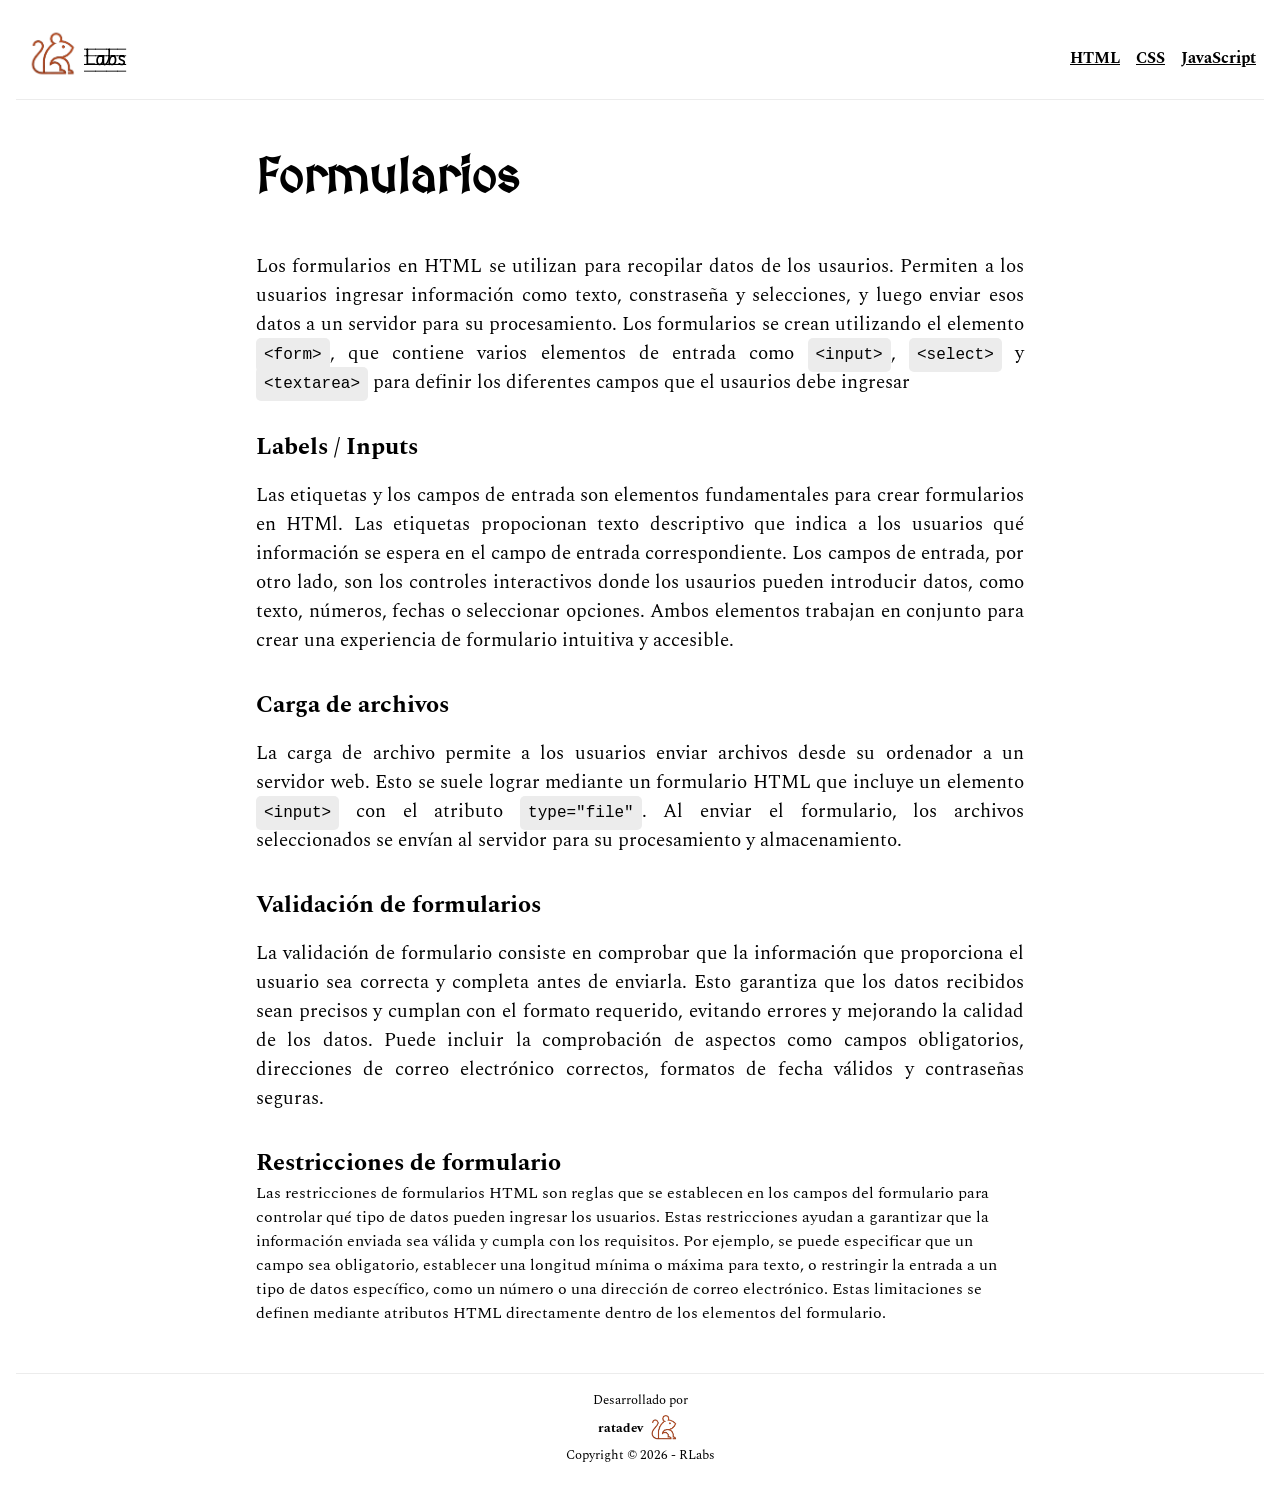
<file: html/08-form.html>
<!doctype html>
<html lang="en">
  <head>
    <meta charset="UTF-8" />
    <meta name="viewport" content="width=device-width, initial-scale=1.0" />
    <title>Formularios</title>
    <link rel="stylesheet" href="../styles.css" />
  </head>
  <body>
    <div class="container">
      <header>
        <div class="logo">
          <a href="../index.html">
            <img src="../public/logo.png" alt="Logo RLabs" width="60" />
          </a>
          <p>Labs</p>
        </div>
        <nav>
          <ul>
            <li><a href="./index.html">HTML</a></li>
            <li><a href="#css">CSS</a></li>
            <li><a href="#javascript">JavaScript</a></li>
          </ul>
        </nav>
      </header>

      <main>
        <section class="section-title">
          <h1>Formularios</h1>
        </section>
        <section class="section-content">
          <p>
            Los formularios en HTML se utilizan para recopilar datos de los
            usaurios. Permiten a los usuarios ingresar información como texto,
            constraseña y selecciones, y luego enviar esos datos a un servidor
            para su procesamiento. Los formularios se crean utilizando el
            elemento <code class="code">&lt;form&gt;</code>, que contiene varios
            elementos de entrada como <code class="code">&lt;input&gt;</code>,
            <code class="code">&lt;select&gt;</code> y
            <code class="code">&lt;textarea&gt;</code> para definir los
            diferentes campos que el usaurios debe ingresar
          </p>

          <h2>Labels / Inputs</h2>
          <p>
            Las etiquetas y los campos de entrada son elementos fundamentales
            para crear formularios en HTMl. Las etiquetas propocionan texto
            descriptivo que indica a los usuarios qué información se espera en
            el campo de entrada correspondiente. Los campos de entrada, por otro
            lado, son los controles interactivos donde los usaurios pueden
            introducir datos, como texto, números, fechas o seleccionar
            opciones. Ambos elementos trabajan en conjunto para crear una
            experiencia de formulario intuitiva y accesible.
          </p>

          <h2>Carga de archivos</h2>
          <p>
            La carga de archivo permite a los usuarios enviar archivos desde su
            ordenador a un servidor web. Esto se suele lograr mediante un
            formulario HTML que incluye un elemento
            <code class="code">&lt;input&gt;</code> con el atributo
            <code class="code">type="file"</code>. Al enviar el formulario, los
            archivos seleccionados se envían al servidor para su procesamiento y
            almacenamiento.
          </p>

          <h2>Validación de formularios</h2>
          <p>
            La validación de formulario consiste en comprobar que la información
            que proporciona el usuario sea correcta y completa antes de
            enviarla. Esto garantiza que los datos recibidos sean precisos y
            cumplan con el formato requerido, evitando errores y mejorando la
            calidad de los datos. Puede incluir la comprobación de aspectos como
            campos obligatorios, direcciones de correo electrónico correctos,
            formatos de fecha válidos y contraseñas seguras.
          </p>

          <h2>Restricciones de formulario</h2>
          Las restricciones de formularios HTML son reglas que se establecen en
          los campos del formulario para controlar qué tipo de datos pueden
          ingresar los usuarios. Estas restricciones ayudan a garantizar que la
          información enviada sea válida y cumpla con los requisitos. Por
          ejemplo, se puede especificar que un campo sea obligatorio, establecer
          una longitud mínima o máxima para texto, o restringir la entrada a un
          tipo de datos específico, como un número o una dirección de correo
          electrónico. Estas limitaciones se definen mediante atributos HTML
          directamente dentro de los elementos del formulario.
        </section>
      </main>

      <footer>
        <small>Desarrollado por</small>
        <a class="author-link" href="https://github.com/ratadev">
          <h5>ratadev</h5>
          <img src="../public/logo.png" alt="GitHub" />
        </a>
        <small>Copyright &copy; 2026 - RLabs</small>
      </footer>
    </div>
  </body>
</html>
</file>
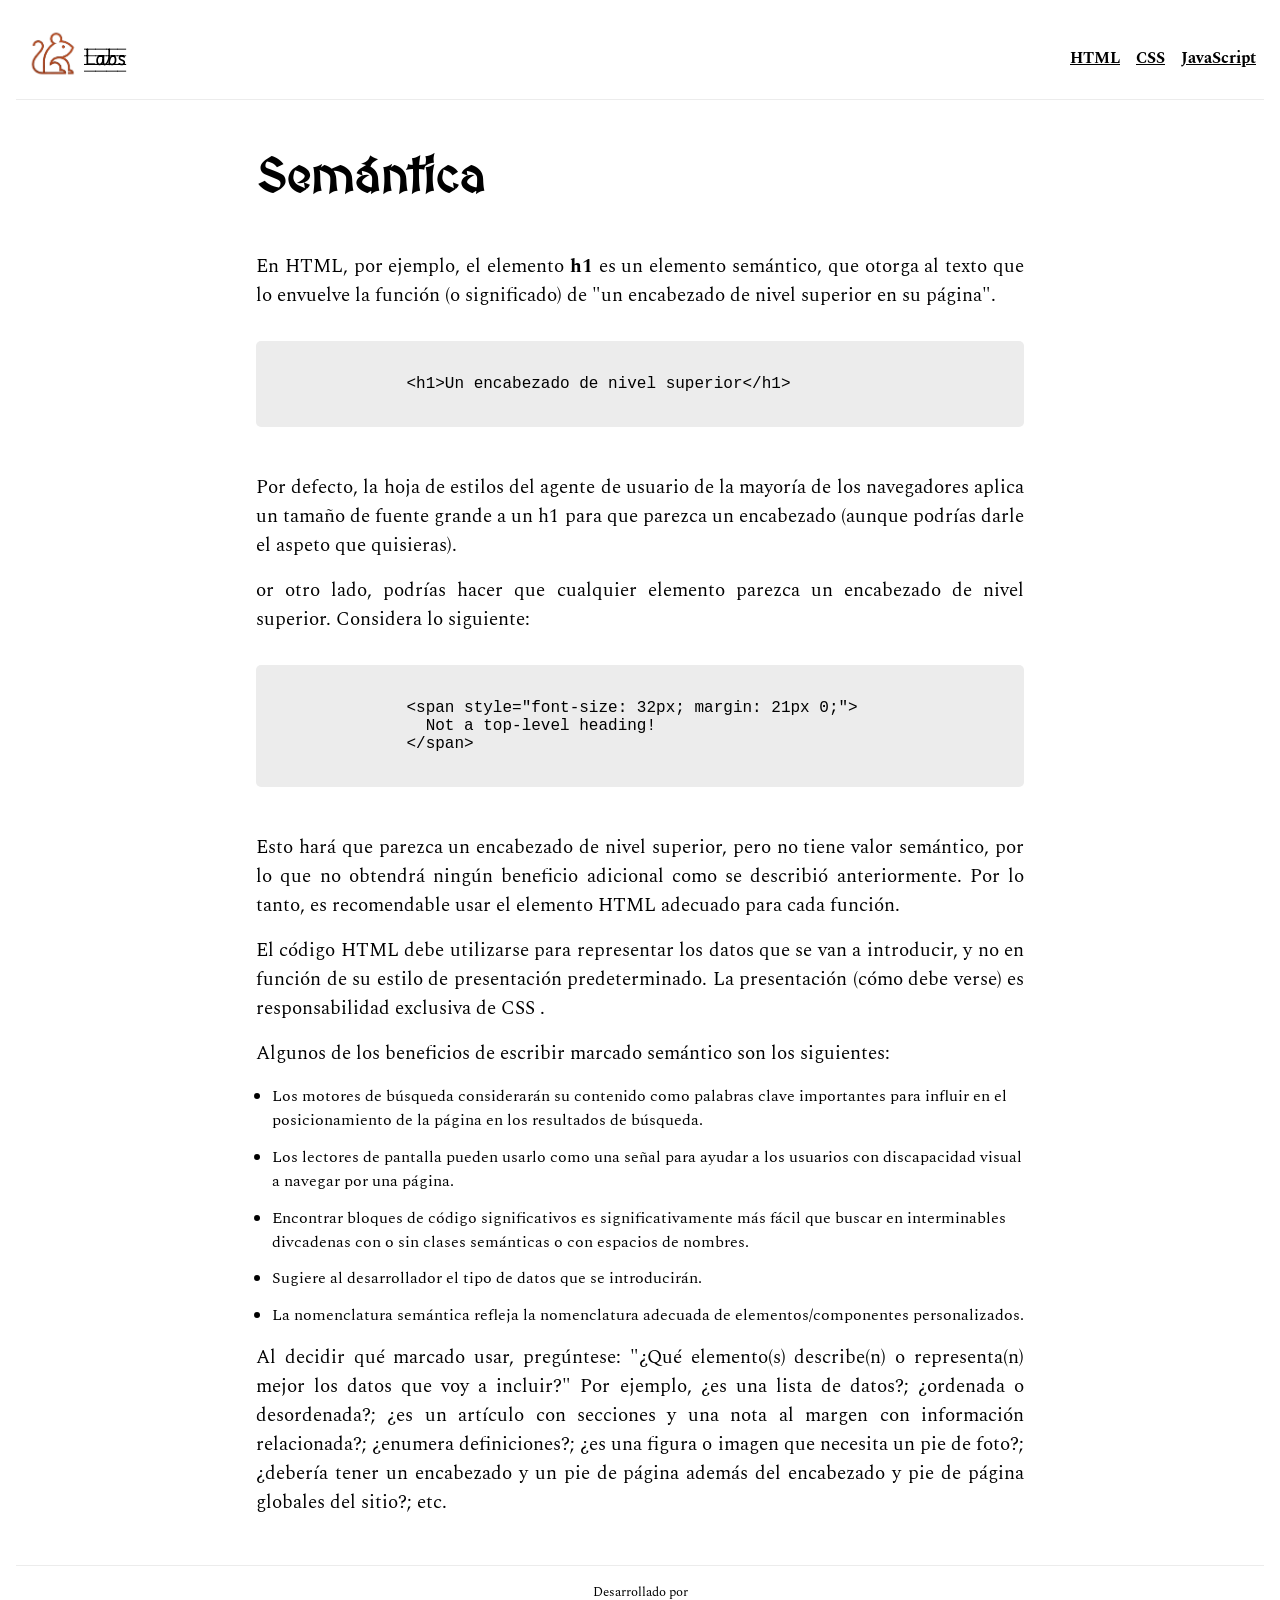
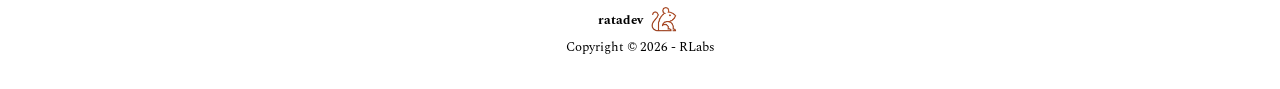
<file: html/09-semantic-markup.html>
<!doctype html>
<html lang="en">
  <head>
    <meta charset="UTF-8" />
    <meta name="viewport" content="width=device-width, initial-scale=1.0" />
    <title>Semántica</title>
    <link rel="stylesheet" href="../styles.css" />
  </head>
  <body>
    <div class="container">
      <header>
        <div class="logo">
          <a href="../index.html">
            <img src="../public/logo.png" alt="Logo RLabs" width="60" />
          </a>
          <p>Labs</p>
        </div>
        <nav>
          <ul>
            <li><a href="./index.html">HTML</a></li>
            <li><a href="#css">CSS</a></li>
            <li><a href="#javascript">JavaScript</a></li>
          </ul>
        </nav>
      </header>

      <main>
        <section class="section-title">
          <h1>Semántica</h1>
        </section>

        <section class="section-content">
          <p>
            En HTML, por ejemplo, el elemento <strong>h1</strong> es un elemento
            semántico, que otorga al texto que lo envuelve la función (o
            significado) de "un encabezado de nivel superior en su página".
          </p>
          <pre>
            <code>
              &lt;h1&gt;Un encabezado de nivel superior&lt;/h1&gt;
            </code>
          </pre>
          <p>
            Por defecto, la hoja de estilos del agente de usuario de la mayoría
            de los navegadores aplica un tamaño de fuente grande a un h1 para
            que parezca un encabezado (aunque podrías darle el aspeto que
            quisieras).
          </p>
          <p>
            or otro lado, podrías hacer que cualquier elemento parezca un
            encabezado de nivel superior. Considera lo siguiente:
          </p>
          <pre>
            <code>
              &lt;span style="font-size: 32px; margin: 21px 0;">
                Not a top-level heading!
              &lt;/span&gt;
            </code>
          </pre>
          <p>
            Esto hará que parezca un encabezado de nivel superior, pero no tiene
            valor semántico, por lo que no obtendrá ningún beneficio adicional
            como se describió anteriormente. Por lo tanto, es recomendable usar
            el elemento HTML adecuado para cada función.
          </p>
          <p>
            El código HTML debe utilizarse para representar los datos que se van
            a introducir, y no en función de su estilo de presentación
            predeterminado. La presentación (cómo debe verse) es responsabilidad
            exclusiva de CSS .
          </p>
          <p>
            Algunos de los beneficios de escribir marcado semántico son los
            siguientes:
          </p>
          <ul class="list">
            <li>
              Los motores de búsqueda considerarán su contenido como palabras
              clave importantes para influir en el posicionamiento de la página
              en los resultados de búsqueda.
            </li>
            <li>
              Los lectores de pantalla pueden usarlo como una señal para ayudar
              a los usuarios con discapacidad visual a navegar por una página.
            </li>
            <li>
              Encontrar bloques de código significativos es significativamente
              más fácil que buscar en interminables divcadenas con o sin clases
              semánticas o con espacios de nombres.
            </li>
            <li>
              Sugiere al desarrollador el tipo de datos que se introducirán.
            </li>
            <li>
              La nomenclatura semántica refleja la nomenclatura adecuada de
              elementos/componentes personalizados.
            </li>
          </ul>
          <p>
            Al decidir qué marcado usar, pregúntese: "¿Qué elemento(s)
            describe(n) o representa(n) mejor los datos que voy a incluir?" Por
            ejemplo, ¿es una lista de datos?; ¿ordenada o desordenada?; ¿es un
            artículo con secciones y una nota al margen con información
            relacionada?; ¿enumera definiciones?; ¿es una figura o imagen que
            necesita un pie de foto?; ¿debería tener un encabezado y un pie de
            página además del encabezado y pie de página globales del sitio?;
            etc.
          </p>
        </section>
      </main>

      <footer>
        <small>Desarrollado por</small>
        <a class="author-link" href="https://github.com/ratadev">
          <h5>ratadev</h5>
          <img src="../public/logo.png" alt="GitHub" />
        </a>
        <small>Copyright &copy; 2026 - RLabs</small>
      </footer>
    </div>
  </body>
</html>
</file>
<file: styles.css>
@import url('https://fonts.googleapis.com/css2?family=MedievalSharp&family=Playwrite+GB+S+Guides:ital@0;1&family=Spectral:ital,wght@0,200;0,300;0,400;0,500;0,600;0,700;0,800;1,200;1,300;1,400;1,500;1,600;1,700;1,800&display=swap');

* {
  margin: 0;
  padding: 0;
  box-sizing: border-box;
}

body {
  font-family: "Spectral", serif;
  font-weight: 400;
  font-style: normal;
}

.container {
  max-width: 96rem;
  margin: 0 auto;
  padding: 1rem;
}

header {
  display: flex;
  justify-content: space-between;
  align-items: center;
  border-bottom: 1px solid rgb(236, 236, 236);
  padding: 0.5rem;
}

.logo {
  display: flex;
  align-items: center;
  font-weight: bold;
  font-size: 1.1rem;
  font-family: "Playwrite GB S Guides", cursive;
}

nav ul {
  list-style: none;
  display: flex;
  gap: 1rem;
  font-weight: bold;
}


a {
  color: black;
}

a:hover {
  color: #9E3B3B;
}

main {
  max-width: 50rem;
  margin: 0 auto;
}

main section {
    padding: 1rem;
}

.banner h1 {
  font-size: 2.5rem;
  font-family: "MedievalSharp", cursive;
}

.banner p {
  font-size: 1.5rem;
  margin-top: 1rem;
}

.latest-added {
  padding: 1rem;
  margin-top: 2rem;
}

.latest-added-grid {
  display: grid;
  grid-template-columns: repeat(2, 1fr);
  gap: 1rem;
  margin-top: 1rem;
}

.latest-added-article {
  border: 1px solid rgb(236, 236, 236);
  padding: 1rem;
  border-radius: 5px;
}

.latest-added-article small {
  text-transform: uppercase;
  font-weight: bold;
  font-size: 0.7rem;
}

.latest-added-article small a {
  text-decoration: none;
}

.latest-added-article h3 {
  font-size: 1.2rem;
}

.latest-added-article p {
  color: rgb(78, 78, 78);
  margin-top: 0.5rem;
  line-height: 1rem;
}

.techs {
  margin-top: 2rem;
}

.techs-grid {
  display: grid;
  grid-template-columns: repeat(3, 1fr);
  gap: 1rem;
  margin-top: 1rem;
}

.tech-article {
  background-color: rgb(248, 248, 248);
  text-align: center;
  padding: 1rem;
  border-radius: 5px;
}

.tech-article a {
  text-decoration: none;
  font-weight: bold;
}

footer {
  display: flex;
  flex-direction: column;
  align-items: center;
  justify-content: center;
  margin-top: 2rem;
  padding: 1rem;
  border-top: 1px solid rgb(236, 236, 236);
}

footer .author-link {
  display: flex;
  align-items: center;
  gap: 0.2rem;
  text-decoration: none;
}

footer .author-link img {
  width: 35px;
}

footer p {
  font-size: 0.8rem;  
}

footer a:hover {
  color: #9E3B3B;
} 

/* HTML */
.section-title {
  margin-top: 2rem;
  font-size: 2rem;
  font-family: "MedievalSharp", cursive;
}


.section-content h2 {
  font-size: 1.5rem;
  margin-top: 2rem;
}

.section-content h3 {
  font-size: 1.2rem;
  margin-top: 1.2rem;
}

.section-content p {
  font-size: 1.2rem;
  margin-top: 1rem;
  text-align: justify;
}

pre code {
  background-color: rgb(236, 236, 236);
  font-family: "Courier New", Courier, monospace;
  font-size: 1rem;
  overflow-x: auto;
  margin-top: 1rem;
  text-wrap: nowrap;
  padding: 1rem;
  border-radius: 5px;
  display: flex;
  justify-content: start;
}

.section-content img {
  max-width: 100%;
  height: auto;
  border-radius: 5px;
  margin-top: 1rem;
}

.code {
  background-color: rgb(236, 236, 236);
  font-family: "Courier New", Courier, monospace;
  font-size: 1rem;
  padding: 0.5rem;
  border-radius: 5px;
}

.table {
  margin-top: 1rem;
  width: 100%;
  border: 1px solid rgb(236, 236, 236);
}

.table thead {
  background-color: rgb(248, 248, 248);
}

.table th {
  padding: 1rem;
  text-align: left;
  font-weight: bold;
}

.table td {
  padding: 1rem;
}

.table tr:nth-child(even) {
  background-color: rgb(248, 248, 248);
}

.list {
  margin: 1rem 0;
  margin-left: 1rem;
  list-style: disc;
}

.list li {
  margin: 0.8rem 0;
}

.sub-list {
  margin: 0.8rem 0;
  margin-left: 1rem;
}

.list-ordered {
  margin: 1rem 0;
  margin-left: 1rem;
}

.demo {
  margin: 1rem 0;
  padding: 1rem;
  border: 1px solid rgb(236, 236, 236);
}

.demo-table {
  padding: 0;
}

.demo-table table {
  width: 100%;
  border-collapse: collapse;
}

.demo-table th {
  border: 1px solid rgb(236, 236, 236);
}

.demo-table thead {
  background-color: rgb(248, 248, 248);
}

.demo-table th {
  padding: 1rem;
  text-align: left;
  font-weight: bold;
}

.demo-table td {
  padding: 1rem;
}

.demo-table thead {
  background-color: rgb(248, 248, 248);
}

.demo-table thead th {
  text-align: left;
}

.demo-table tr:nth-child(even) {
  background-color: rgb(248, 248, 248);
}

.demo-table tr:nth-child(odd) {
  background-color: rgb(255, 255, 255);
}

.demo-table tr:hover {
  background-color: rgb(236, 236, 236);
}
</file>
